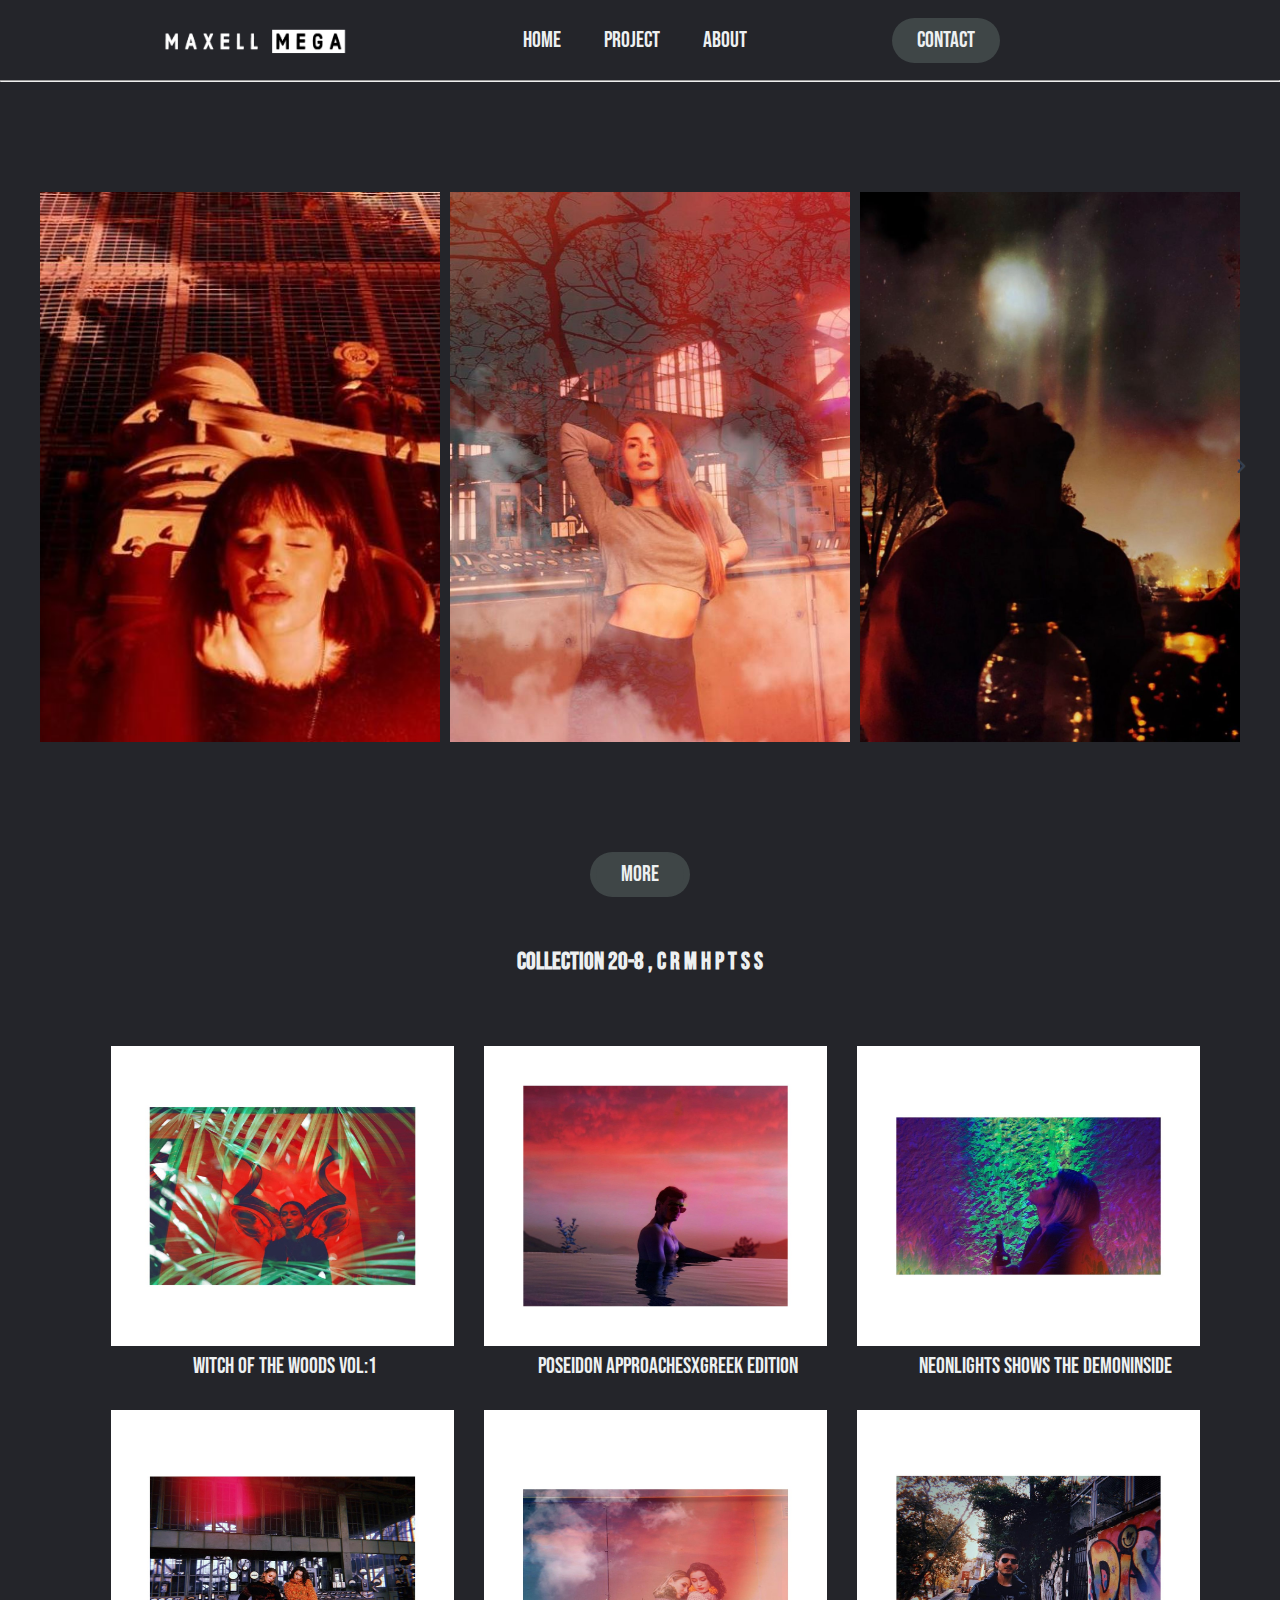
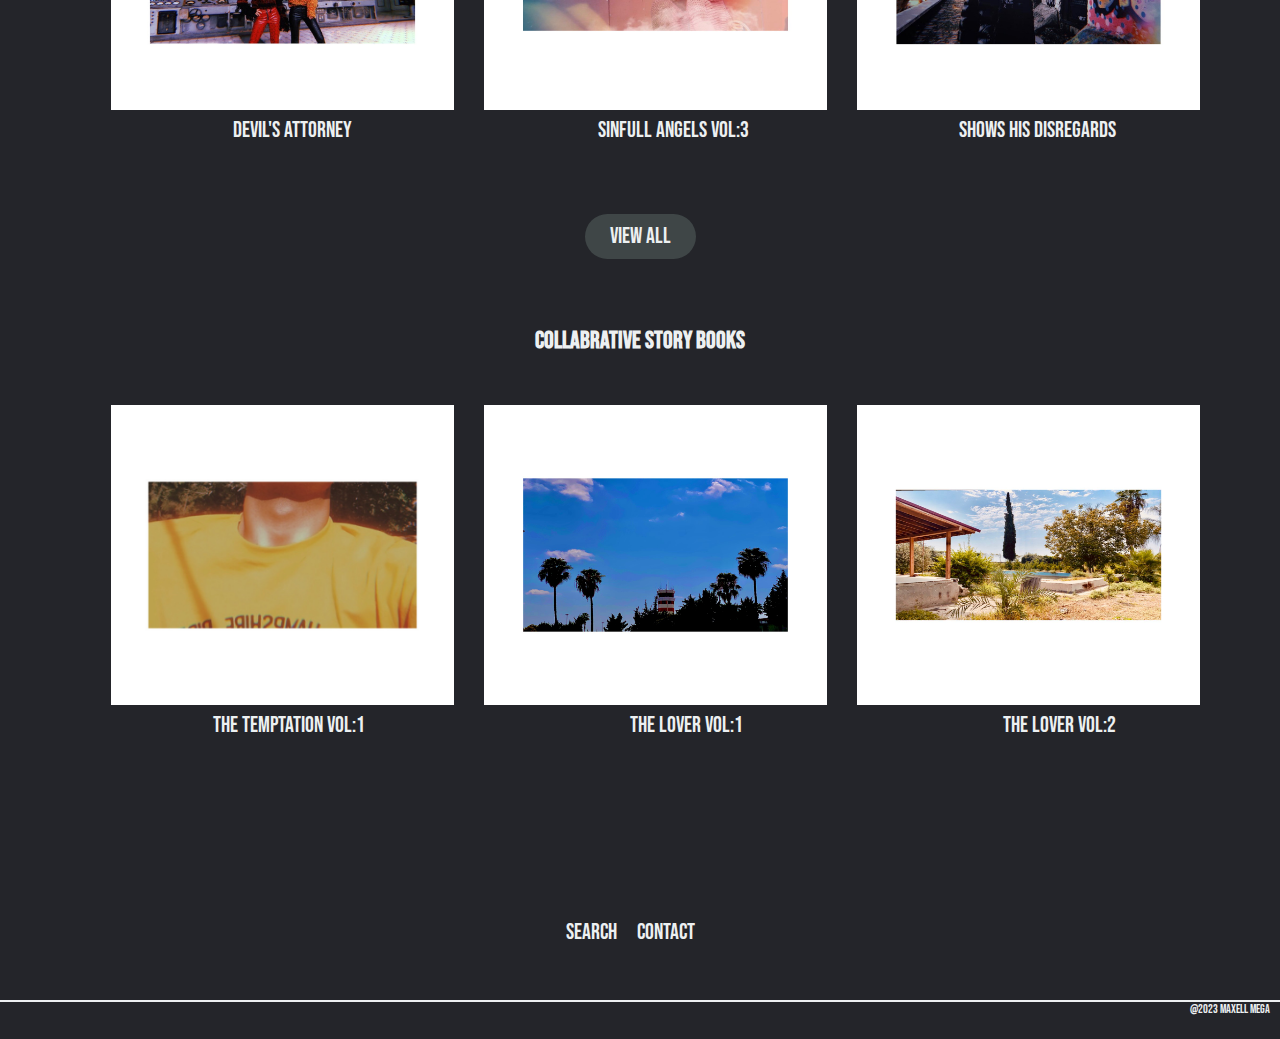
<file: Photo Studio/index.html>
<!DOCTYPE html>
<html lang="en">
<head>
    <meta charset="UTF-8">
    <meta http-equiv="X-UA-Compatible" content="IE=edge">
    <meta name="viewport" content="width=device-width, initial-scale=1.0">
    <title>Maxell Mega</title>
    <link rel="stylesheet" href="css/style.css">
    <link rel="stylesheet" href="https://cdnjs.cloudflare.com/ajax/libs/font-awesome/6.2.0/css/all.min.css">
    <script src="javascript/script.js" defer></script>
</head>

<body>
    <header>
        <img class="logo" src="images/logo.png" alt="logo">
        <nav>
            <ul class="nav_links">
                <li><a href="index.html">Home</a></li>
                <li><a href="project.html">Project</a></li>
                <li><a href="about.html">About</a></li>
            </ul>
        </nav>
        <a class="cta" href="contact.html"><button>Contact</button></a>

        
    </header>
    <hr>
    



    <main class="ikinci">

       

        <div class="wrapper">
            <i id="left" class="fa-solid fa-angle-left"></i>
            <div class="carousel">
                <img src="images/img-1.jpeg" alt="img" draggable="false">
                <img src="images/img-2.jpeg" alt="img" draggable="false">
                <img src="images/img-3.jpeg" alt="img" draggable="false">
                <img src="images/img-4.jpeg" alt="img" draggable="false">
                <img src="images/img-5.jpeg" alt="img" draggable="false">
                <img src="images/img-6.jpeg" alt="img" draggable="false">
                <img src="images/img-7.jpeg" alt="img" draggable="false">
                <img src="images/img-8.jpeg" alt="img" draggable="false">
                <img src="images/img-9.jpeg" alt="img" draggable="false">
                
            </div>
            <i id="right" class="fa-solid fa-angle-right"></i>
        </div>
        
    </main>
   <div class="box"> <a class="cta2" href="project.html"><button>More</button></a></div>

<h2 class="baslik2">Collection 20-8 ,  C R M H P T S S</h2>
   
<main class="ucuncu">

    
<div class="box1">
    <a href=""><img src="images/1.jpg" alt="ph" ><pre>                            Witch of the Woods vol:1</pre></a>
    
   <a href=""><img src="images/2.jpg" alt="ph" ><pre>                     Poseidon ApproachesXGreek EdiTION</pre></a>
    
   <a href=""> <img src="images/3.jpg" alt="ph"><pre>                       Neonlights shows the Demoninside</pre></a>
    
</div>


<div class="box2">
    <a href=""><img src="images/4.jpg" alt="ph"><pre>                                      Devil's Attorney</pre></a>
    <a href=""><img src="images/5.jpg" alt="ph"><pre>                                    Sinfull Angels vol:3</pre></a>
    <a href=""><img src="images/6.jpg" alt="ph"><pre>                                 Shows his Disregards</pre></a>
</div>
<div class="box3"> <a class="cta3" href="project.html"><button>View all</button></a></div>
   </main>
   <h2 class="box4">Collabrative Story Books</h2>
   <main class="dorduncu">
    <a href=""><img src="images/7.jpg" alt=""><pre>                                 The Temptation Vol:1</pre></a>
    <a href=""><img src="images/8.jpg" alt=""><pre>                                            The Lover Vol:1</pre></a>
    <a href=""><img src="images/9.jpg" alt=""><pre>                                            The Lover Vol:2</pre></a>
   </main>

   <footer>
    <ul>
        <li><a href="">Search</a></li>
        <li><a href="contact.html">Contact</a></li>
    </ul>
    
   
    <div class="box5"></div>

    <a href="index.html"><pre>@2023 MAXELL MEGA</pre></a>
   </footer>

   
    
</body>
</html>
</file>
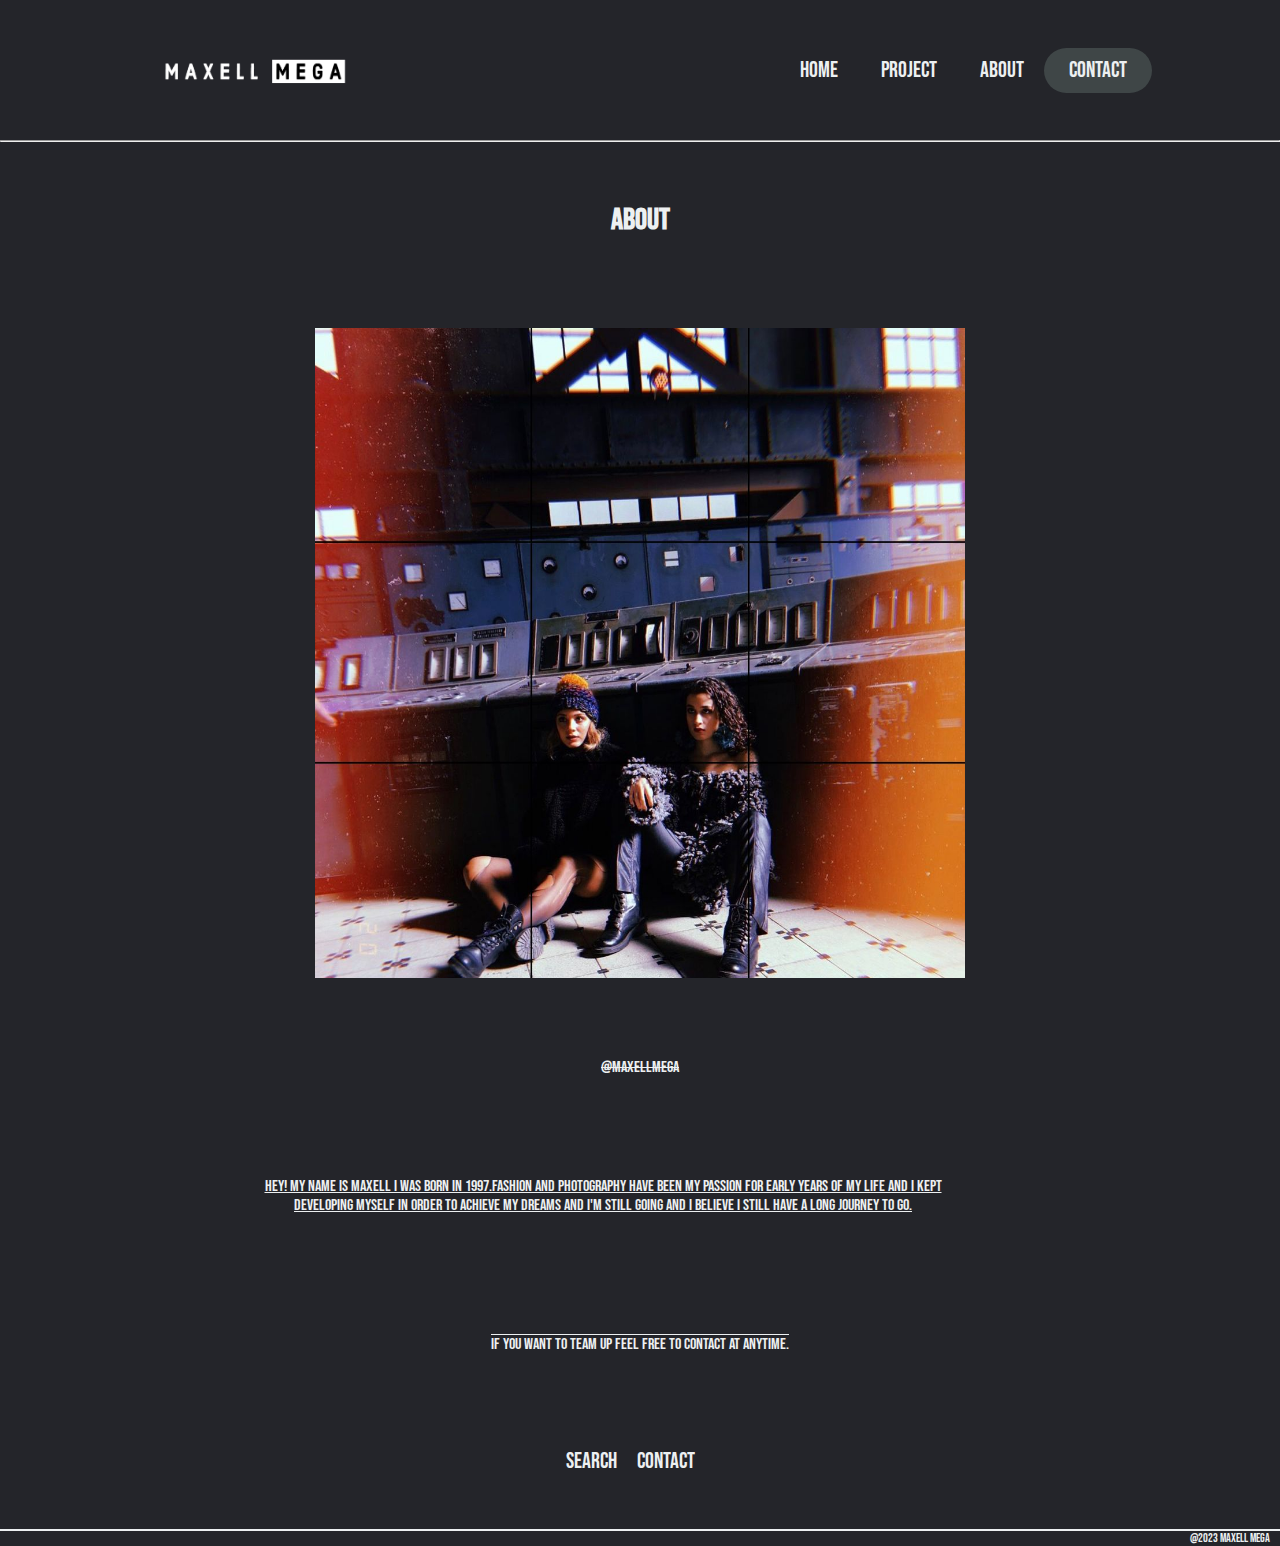
<file: Photo Studio/about.html>
<!DOCTYPE html>
<html lang="en">
<head>
    <meta charset="UTF-8">
    <meta http-equiv="X-UA-Compatible" content="IE=edge">
    <meta name="viewport" content="width=device-width, initial-scale=1.0">
    <title>Maxell Mega</title>
    <link rel="stylesheet" href="about/css/style.css">
</head>
<body>
    <header>
        <img class="logo" src="images/logo.png" alt="logo">
        <nav>
            <ul class="nav_links">
                <li><a href="index.html">Home</a></li>
                <li><a href="project.html">Project</a></li>
                <li><a href="about.html">About</a></li>
            </ul>
        </nav>
        <a class="cta" href="contact.html"><button>Contact</button></a>

        
    </header>

    <hr>

    <h2 class="yazi">About</h2>
    <main>
        <div class="box1">
        <img src="images/main.jpeg" alt="">
    </div>
    <div class="box2">
        <u>@MAXELLMEGA
        </u>
    </div>
    <div class="box3">
        <u>HEY! MY NAME IS MAXELL I WAS BORN IN 1997.Fashion and Photography have been my passion for early years of my life and I kept developing myself in order to achieve my dreams and I'M STILL GOING AND I BELIEVE I STILL HAVE A LONG JOURNEY TO GO.</u>
    </div>
    <div class="box4">
        <u>If you want to team up feel free to contact at anytime.</u>
        
    </div>





    </main>
















    <footer>
        <ul>
            <li><a href="">Search</a></li>
            <li><a href="contact.html">Contact</a></li>
        </ul>
        
       
        <div class="box5"></div>
    
        <a href="index.html"><pre>@2023 MAXELL MEGA</pre></a>
       </footer>
    
</body>
</html>
</file>
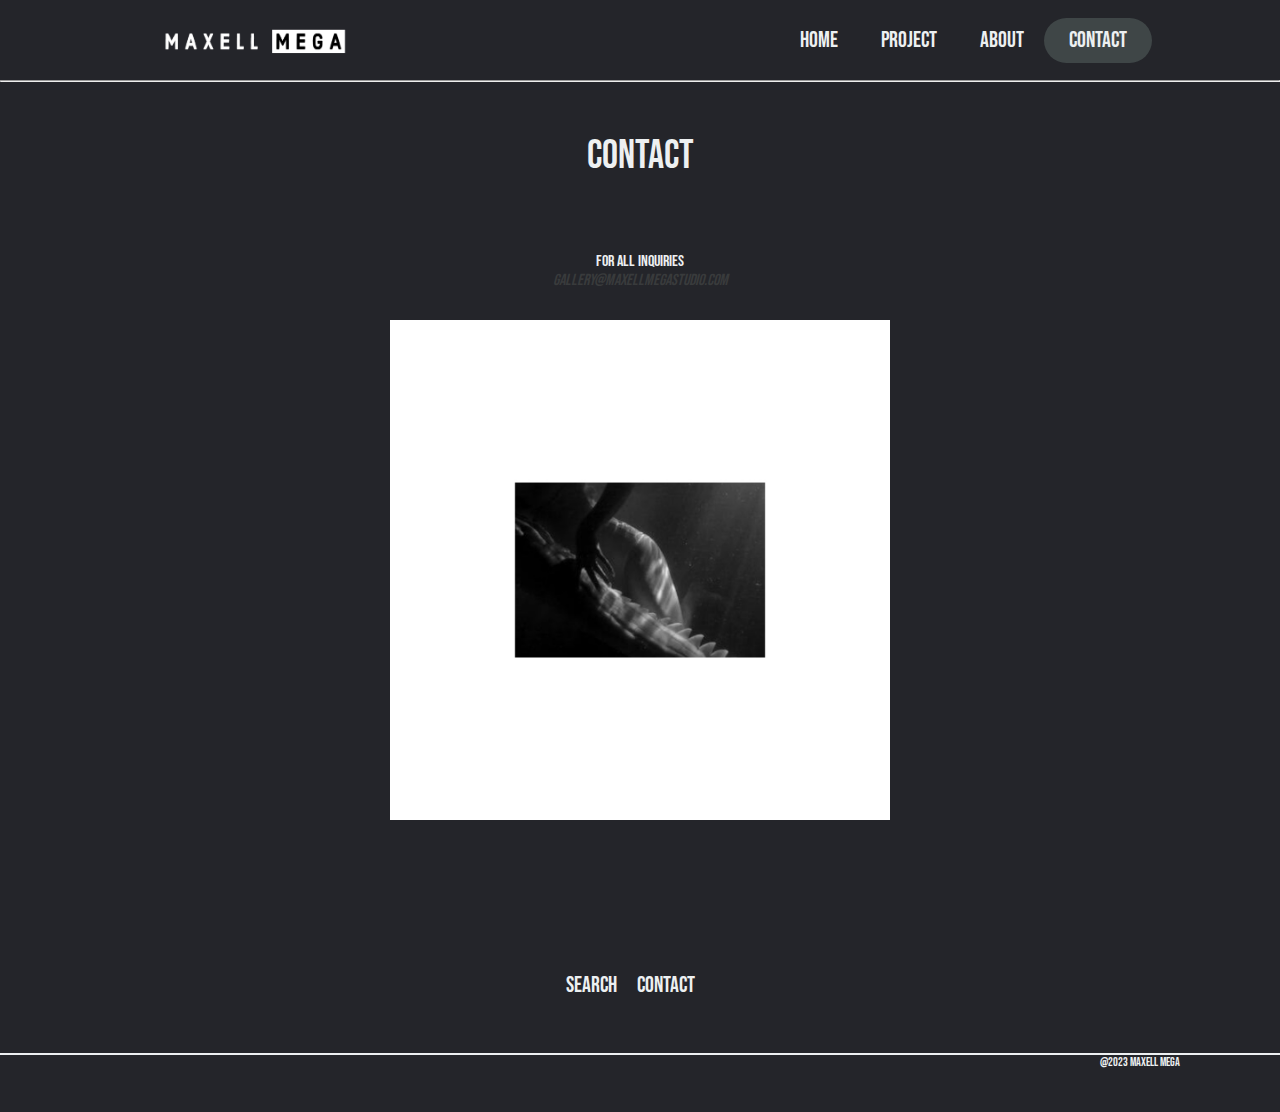
<file: Photo Studio/contact.html>
<!DOCTYPE html>
<html lang="en">
<head>
    <meta charset="UTF-8">
    <meta http-equiv="X-UA-Compatible" content="IE=edge">
    <meta name="viewport" content="width=device-width, initial-scale=1.0">
    <title>Maxell Mega</title>
    <link rel="stylesheet" href="contact/css/style.css">
</head>
<body>
    <header>
        <img class="logo" src="images/logo.png" alt="logo">
        <nav>
            <ul class="nav_links">
                <li><a href="index.html">Home</a></li>
                <li><a href="project.html">Project</a></li>
                <li><a href="about.html">About</a></li>
            </ul>
        </nav>
        <a class="cta" href="contact.html"><button>Contact</button></a>

        
    </header>
    <hr>



    <main>
<div class="box1">
        <p class="bir">contact</p></div>
        <div class="box2">
        <p class="iki">FOR All INQUIRIES</p></div>
        <div class="box3">
          <i class="uc" > gallery@maxellmegastudio.com </i>
        </div>
        <div class="box4"><img src="images/10.jpg" alt=""></div>
    </main>


















    <footer>
        <ul>
            <li><a href="">Search</a></li>
            <li><a href="contact.html">Contact</a></li>
        </ul>
        
       
        <div class="box5"></div>
    
        <a href="index.html"><pre>@2023 MAXELL MEGA</pre></a>
       </footer>
    
</body>
</html>
</file>
<file: Photo Studio/css/style.css>
@import url('https://fonts.googleapis.com/css2?family=Bebas+Neue&display=swap');
*{
    box-sizing: border-box;
    margin: 0;
    padding: 0;
    background-color: #24252A ;
    font-family: 'Bebas Neue', cursive;
    
    

}


li,a,button{
    font-weight: 500;
    font-size: 22px;
    color: #edf0f1;
    text-decoration: none;
}
header{
    display: flex;
    justify-content: space-between;
    align-items: center;
    padding:0px 10% ;
    padding-right: 280px;
}

.logo{
    cursor: pointer;
    width: 250px;
    height: 80px;
    
    
    
}
.nav_links{
    list-style: none;
}
.nav_links li{
    display: inline-block;
    padding: 0px 20px;
    justify-content: center;
    align-items: center;
}
.nav_links li a{
    transition: all 0.3s ease 0s;
}
.nav_links li a:hover{
    color: #393b3c;
}
button{
    padding: 9px 25px;
    background-color:rgb(63, 70, 71);
    border: none;
    border-radius: 50px;
    cursor: pointer;
    transition: all 0.3s ease 0s;
    
}
button:hover{
    background-color: #393b3c;
}

/* header end */


/* main start */


.ikinci{
    display: flex;
    padding: 0 35px;
    align-items: center;
    justify-content: center;
    min-height: 70vh;
    background-color: #24252A ;
    margin-top: 70px;
}
.wrapper{
  display: flex;
  max-width: 1200px;
  position: relative;
  
}
.wrapper i{
  top: 50%;
  height: 44px;
  width: 44px;
  color: #343F4F;
  cursor: pointer;
  font-size: 1.15rem;
  position: absolute;
  text-align: center;
  line-height: 44px;
  background: none;
  border-radius: 50%;
  transform: translateY(-50%);
  transition: transform 0.1s linear;
}
.wrapper i:active{
  transform: translateY(-50%) scale(0.9);
}
.wrapper i:hover{
  background:none;
}
.wrapper i:first-child{
  left: -22px;
  display: none;
}
.wrapper i:last-child{
  right: -22px;
}
.wrapper .carousel{
  font-size: 0px;
  cursor: pointer;
  overflow: hidden;
  white-space: nowrap;
  scroll-behavior: smooth;
}
.carousel.dragging{
  cursor: grab;
  scroll-behavior: auto;
}
.carousel.dragging img{
  pointer-events: none;
}
.carousel img{
  height: 550px;
  object-fit: cover;
  user-select: none;
  margin-left: 10px;
  width: calc(100% / 3);
}
.carousel img:first-child{
  margin-left: 0px;
}
@media screen and (max-width: 900px) {
  .carousel img{
    width: calc(100% / 2);
  }
}
@media screen and (max-width: 550px) {
  .carousel img{
    width: 100%;
  }
}
.box{
    display: flex;
    justify-content: center;
    align-items: center;
}

.cta2{
    
    background-color:rgb(63, 70, 71);
    border: none;
    border-radius: 50px;
    cursor: pointer;
    transition: all 0.3s ease 0s;
    display: flex;
    align-items: center;
    justify-content: center;
    width: 100px;
    margin-top: 20px;

}
.cta2 button{
   
        font-weight: 500;
        font-size: 22px;
        color: #edf0f1;
        text-decoration: none;
        
}
.cta2:hover{
    background-color: #393b3c;
}
.box{
    padding-top: 50px;
}
.baslik2{
    display: flex;
    align-items: center;
    color: #edf0f1;
    justify-content: center;
    margin-top: 50px;
}
.ucuncu{
    height: 900px;
    width: 100%;
   
    
    
}
.ucuncu .box1{
    display: flex;
    align-items: center;
    justify-content: center;
    padding-top: 50px;
    
    
    
    
}
.ucuncu .box1 img{
    width: 343px ;
    height: 300px ;
    margin-left: 30px;
    margin-top: 20px;
    


    
}

.ucuncu .box2{
    display: flex;
    align-items: center;
    justify-content: center;
    padding-top: 30px;
    
    
    
    
}

.ucuncu .box2 img{
     width :343px ;
     height: 300px ;
     margin-left: 30px;
     
 
 
     
 }
 .box3{
    display: flex;
    align-items: center;
    justify-content: center;
    padding-top: 50px;
 }
 .box3 .cta3{
    padding-top: 20px;
 }
 .box4{
    display: flex;
    align-items: center;
    justify-content: center;
    color: #edf0f1;
    padding-top: 50px;
 }
 .dorduncu{
    display: flex;
    align-items: center;
    justify-content: center;
 }
 .dorduncu img{
    width :343px ;
    height: 300px ;
    margin-left: 30px;
    margin-top: 50px;
    
}
/* main end */

/* footer start */
footer{
    padding-top: 100px;
    height: 300px;
    width: 100%;
}
footer .box5{
    width: 100%;
    height: 2px;
    background: #edf0f1;
    margin-top: 20px;
}
footer ul{
    height: 96px;
    display: flex;
    justify-content: center;
    align-items:center;
    text-decoration: none;
    list-style: none;
    margin-top: 45px;
    margin-bottom: 20px;

}
footer ul li{
    padding-right: 20px;
}
footer pre{
    display: flex;
    justify-content: flex-end;
    align-items: center;
    padding-right: 10px;
    font-size: 12px;
}
</file>
<file: Photo Studio/about/css/style.css>
@import url('https://fonts.googleapis.com/css2?family=Bebas+Neue&display=swap');

*{
    box-sizing: border-box;
    margin: 0;
    padding: 0;
    background-color: #24252A ;
    font-family: 'Bebas Neue', cursive;

}


li,a,button{
    font-weight: 500;
    font-size: 22px;
    color: #edf0f1;
    text-decoration: none;
}
header{
    display: flex;
    justify-content: flex-end;
    align-items: center;
    padding:30px 10% ;
}

.logo{
    cursor: pointer;
    width: 250px;
    height: 80px;
    margin-right: auto;
    
}
.nav_links{
    list-style: none;
}
.nav_links li{
    display: inline-block;
    padding: 0px 20px;
}
.nav_links li a{
    transition: all 0.3s ease 0s;
}
.nav_links li a:hover{
    color: #393b3c;
}
button{
    padding: 9px 25px;
    background-color:rgb(63, 70, 71);
    border: none;
    border-radius: 50px;
    cursor: pointer;
    transition: all 0.3s ease 0s;
}
button:hover{
    background-color: #393b3c;
}
/* main start */
.yazi{
    display: flex;
    justify-content: center;
    align-items: center;
    color: #edf0f1;
    font-size: 30px;
    padding-top: 60px;
    padding-bottom: 30px;
}
main{
    width: 100%;
    height: 1000px;
}
main .box1{
    display: flex;
    justify-content: center;
    align-items: center;
    padding-top: 60px;

}
main .box1 img{
    height: 650px;
    width: 650px;
}
main .box2{
    display: flex;
    justify-content: center;
    align-items: center;
    padding-top: 80px;
}
main .box2 u{
    color: #edf0f1;
    text-decoration: line-through;
}
main .box3{
    width: 100%;
    display: flex;
    justify-content: center;
    align-items: center;
    padding-top: 100px;
    padding-left: 20%;
    padding-right: 330px;
    text-align: center;
}
main .box3 u{
    color: #edf0f1;
}
main .box4{
    width: 100%;
    display: flex;
    justify-content: center;
    align-items: center;
    text-align: center;
    padding-top: 100px;

}
main .box4 u{
    color: #edf0f1;
    text-align: center;
    text-decoration: overline;
    padding-top: 20px;
    

}





/* footer start */
footer{
    padding-top: 100px;
    height: 270px;
    width: 100%;
}
footer .box5{
    width: 100%;
    height: 2px;
    background: #edf0f1;
    margin-top: 20px;
}
footer ul{
    height: 96px;
    display: flex;
    justify-content: center;
    align-items:center;
    text-decoration: none;
    list-style: none;
    margin-top: 45px;
    margin-bottom: 20px;

}
footer ul li{
    padding-right: 20px;
}
footer pre{
    display: flex;
    justify-content: flex-end;
    align-items: center;
    padding-right: 10px;
    font-size: 12px;
}
</file>
<file: Photo Studio/contact/css/style.css>
@import url('https://fonts.googleapis.com/css2?family=Bebas+Neue&display=swap');
*{
    box-sizing: border-box;
    margin: 0;
    padding: 0;
    background-color: #24252A ;
    font-family: 'Bebas Neue', cursive;

}


li,a,button{
    font-weight: 500;
    font-size: 22px;
    color: #edf0f1;
    text-decoration: none;
}
header{
    display: flex;
    justify-content: flex-end;
    align-items: center;
    padding:0px 10% ;
}

.logo{
    cursor: pointer;
    width: 250px;
    height: 80px;
    margin-right: auto;
}
.nav_links{
    list-style: none;
}
.nav_links li{
    display: inline-block;
    padding: 0px 20px;
}
.nav_links li a{
    transition: all 0.3s ease 0s;
}
.nav_links li a:hover{
    color: #393b3c;
}
button{
    padding: 9px 25px;
    background-color:rgb(63, 70, 71);
    border: none;
    border-radius: 50px;
    cursor: pointer;
    transition: all 0.3s ease 0s;
}
button:hover{
    background-color: #393b3c;
}


/* main start */

main{
    height: 760px;
    width: 100%;
    
    padding-top: 50px;
}
main .box1 .bir{
    height: 100px;
    font-size: 40px;
    display: flex;
    align-items: flex-start;
    justify-content: center;
    color: #edf0f1;
}
main .box2 .iki{
    display: flex;
    align-items: flex-start;
    justify-content: center;
    color: #edf0f1;
    font-size: 16px;
    padding-top: 20px;
}
main .box3 .uc{
    display: flex;
    align-items: flex-start;
    justify-content: center;
    color: #393b3c;
    font-size: 16px;
    cursor: pointer;
    
}
main .box4 {
    display: flex;
    align-items: flex-start;
    justify-content: center;
    margin-top: 30px;
}
main .box4 img{
    width: 500px;
    height: 500px;
}



/* footer start */
footer{
    padding-top: 50px;
    height: 270px;
    width: 100%;
}
footer .box5{
    width: 100%;
    height: 2px;
    background: #edf0f1;
    margin-top: 20px;
}
footer ul{
    height: 96px;
    display: flex;
    justify-content: center;
    align-items:center;
    text-decoration: none;
    list-style: none;
    margin-top: 45px;
    margin-bottom: 20px;

}
footer ul li{
    padding-right: 20px;
}
footer pre{
    display: flex;
    justify-content: flex-end;
    align-items: center;
    padding-right: 100px;
    font-size: 12px;
}
</file>
